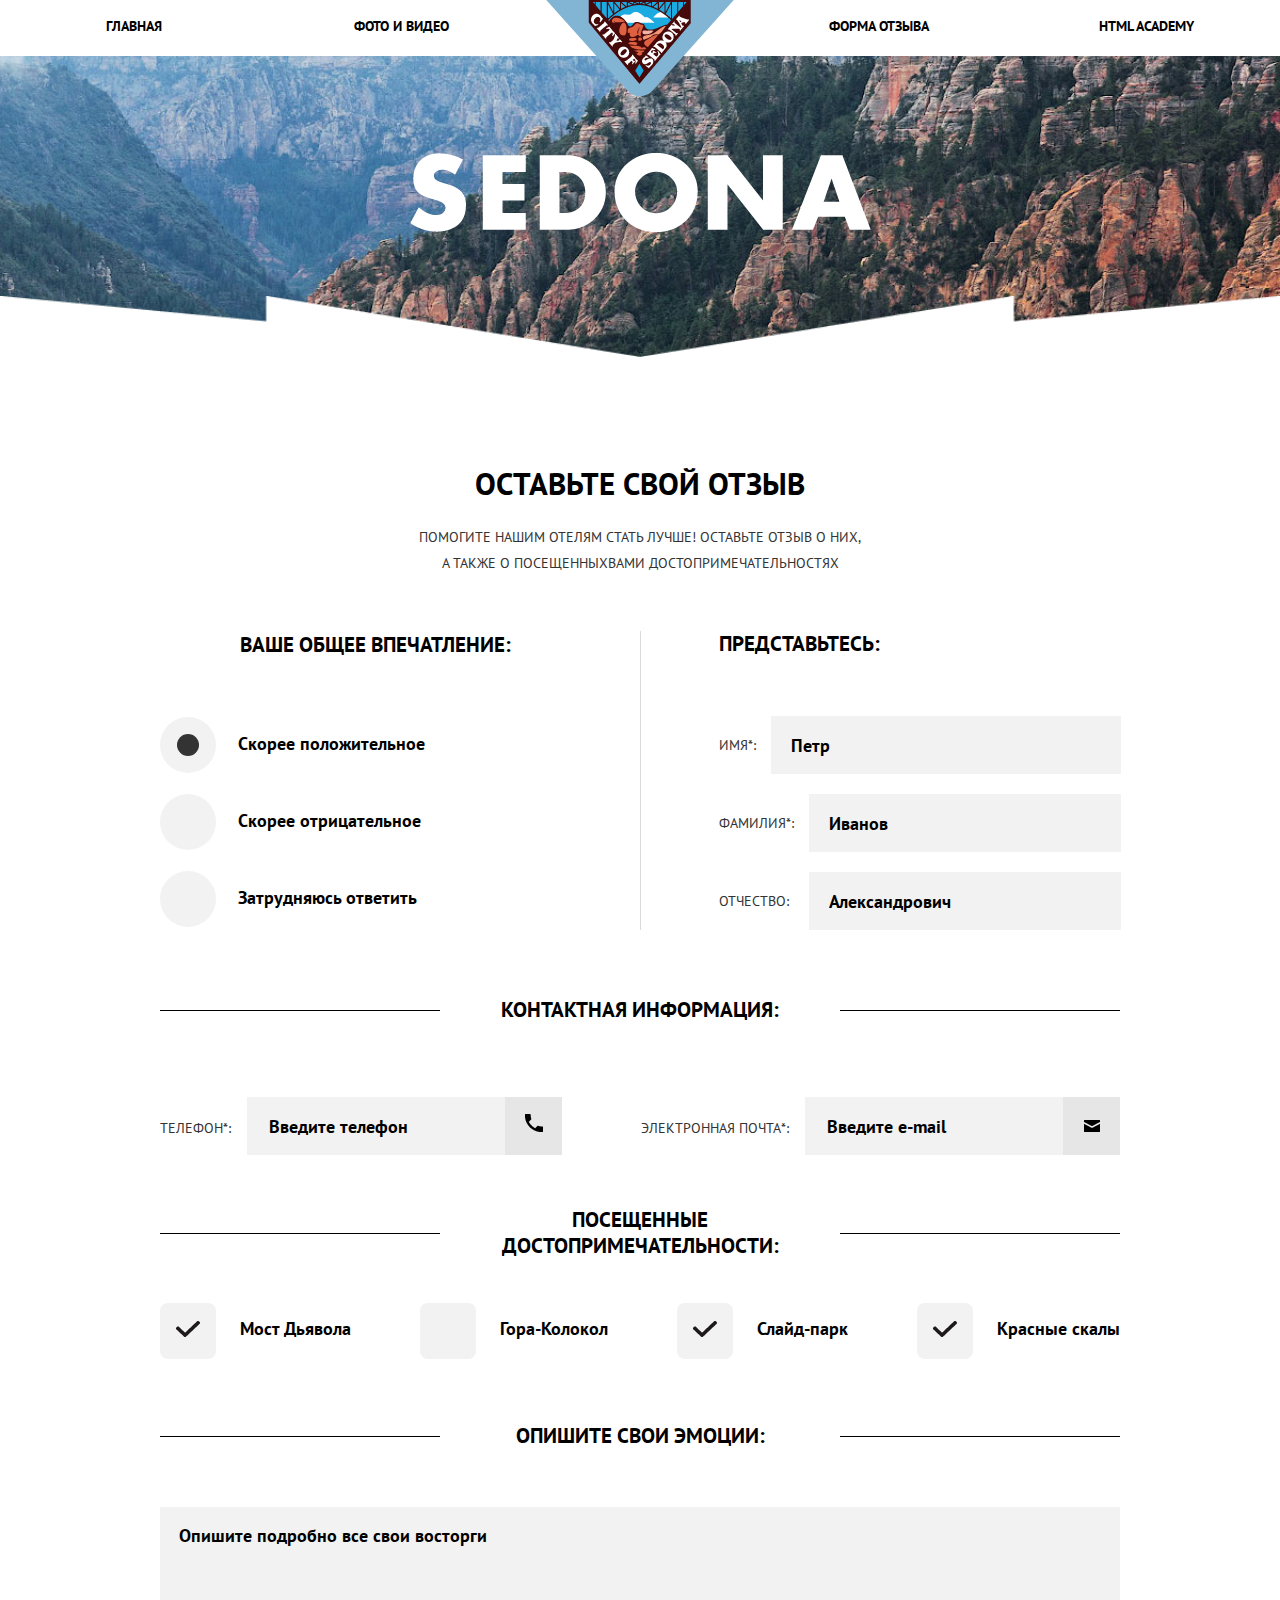
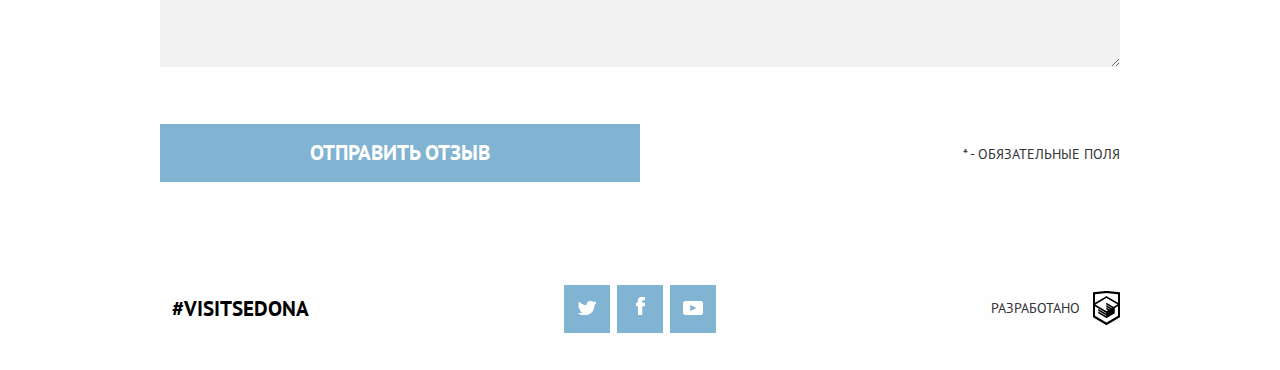
<file: index.html>
<!DOCTYPE html>
<html lang="ru" class="no-js">
<head>
  <meta charset="UTF-8">
  <link rel="stylesheet" href="css/style.css">
  <meta name="viewport" content="width=device-width, initial-scale=1">
  <meta name="description" content="Отели SEDONA">


  <script>
    // Маркер работающего javascript
    document.documentElement.className = document.documentElement.className.replace('no-js', 'js');
  </script>


  <title>Форма отзыва отели SEDONA</title>
</head>
<body>

  <svg xmlns="http://www.w3.org/2000/svg" xmlns:xlink="http://www.w3.org/1999/xlink" style="display:none"><symbol id="htmlacademy" viewbox="0 0 27 34"><image width="27" height="34" xlink:href="[data-uri]"/></symbol><symbol id="icon-cross" viewbox="0 0 23 22"><image width="23" height="22" xlink:href="[data-uri]"/></symbol><symbol id="icon-facebook" viewbox="0 0 9 18"><image width="9" height="18" xlink:href="[data-uri]"/></symbol><symbol id="icon-menu" viewbox="0 0 23 21"><image width="23" height="21" xlink:href="[data-uri]"/></symbol><symbol id="icon-twitter" viewbox="0 0 18 14"><image width="18" height="14" xlink:href="[data-uri]"/></symbol><symbol id="icon-youtube" viewbox="0 0 20 14"><image width="20" height="14" xlink:href="[data-uri]"/></symbol><symbol id="intro-triangle-l" viewbox="0 0 1200 57"><image width="1200" height="57" xlink:href="[data-uri]"/></symbol><symbol id="intro-triangle-s" viewbox="0 0 320 57"><image x="-440" width="1201" height="57" xlink:href="[data-uri]"/></symbol><symbol id="logo--lg" viewbox="0 0 188 96"><image width="188" height="96" xlink:href="[data-uri]"/></symbol><symbol id="logo--m" viewbox="0 0 102 83"><image width="102" height="83" xlink:href="[data-uri]"/></symbol><symbol id="logo--s" viewbox="0 0 102 83"><image width="102" height="83" xlink:href="[data-uri]"/></symbol><symbol id="mail" viewbox="0 0 16 12"><image width="16" height="12" xlink:href="[data-uri]"/></symbol><symbol id="phone" viewbox="0 0 18 18"><image width="18" height="18" xlink:href="[data-uri]"/></symbol><symbol id="text-sedona--lg" viewbox="0 0 461 79"><image width="461" height="79" xlink:href="[data-uri]"/></symbol><symbol id="text-sedona--m" viewbox="0 0 458 78"><image width="458" height="78" xlink:href="[data-uri]"/></symbol><symbol id="text-sedona--s" viewbox="0 0 229 39"><image width="229" height="39" xlink:href="[data-uri]"/></symbol><symbol id="tick" viewbox="0 0 24 16"><image width="24" height="16" xlink:href="[data-uri]"/></symbol></svg>

  <header class="page-header">
    <div class="page-header__wrapper">

      <div class="page-header__menu">
        <div class="page-header__container">
          <a href="#" class="page-header__logo logo">
            <svg class="logo-s" width="102" height="83"><use xlink:href="#logo--s"></use></svg>
            <svg class="logo-m" width="102" height="83"><use xlink:href="#logo--m"></use></svg>
            <svg class="logo-lg" width="188" height="96"><use xlink:href="#logo--lg"></use></svg>
          </a>

          <button class="page-header__btn-wrap btn-toggle">
            <svg width="23" height="21"><use xlink:href="#icon-menu"></use></svg>
          </button>
        </div>
      </div>

      <div class="page-header__navbar-wrap navbar">
        <div class="navbar__container">
          <button class="navbar__btn-wrap btn-toggle">
            <svg width="23" height="22"><use xlink:href="#icon-cross"></use></svg>
          </button>
        </div>

        <nav class="navbar__nav-wrapper navbar__nav-toggle-wrap main-nav main-nav-toggle">
          <ul class="main-nav__list main-nav-toggle__list">
            <li class="main-nav__item main-nav-toggle__item">
              <a href="#" class="main-nav__link main-nav-toggle__link">ГЛАВНАЯ</a>
            </li>
            <li class="main-nav__item main-nav-toggle__item">
              <a href="#" class="main-nav__link main-nav-toggle__link">ФОТО И ВИДЕО</a>
            </li>
            <li class="main-nav__item main-nav-toggle__item">
              <a href="#" class="main-nav__link main-nav-toggle__link">ФОРМА ОТЗЫВА</a>
            </li>
            <li class="main-nav__item main-nav-toggle__item">
              <a href="#" class="main-nav__link main-nav-toggle__link">HTML ACADEMY</a>
            </li>
          </ul>
        </nav>
      </div>
    </div>

    <div class="page-header__icon-inner">
      <p class="page-header__icon-sedona">
        <svg class="text-sedona" width="229" height="39"><use xlink:href="#text-sedona--lg"></use></svg>
      </p>
      <picture class="">
        <source media="(min-width: 1200px)" srcset="img/intro-triangle-l.png">
        <source media="(min-width: 768px)" srcset="img/intro-triangle-m.png">
        <img src="img/intro-triangle-s.png" alt="" class="page-header__icon-triangle">
      </picture>
    </div>
  </header>

  <main>
    <div class="reviews">
      <h2 class="reviews__title">ОСТАВЬТЕ СВОЙ ОТЗЫВ</h2>
      <p class="reviews__text">ПОМОГИТЕ НАШИМ ОТЕЛЯМ СТАТЬ ЛУЧШЕ! ОСТАВЬТЕ ОТЗЫВ О НИХ, А ТАКЖЕ О ПОСЕЩЕННЫХВАМИ ДОСТОПРИМЕЧАТЕЛЬНОСТЯХ</p>

      <form class="reviews__form-wrap form" name="form-reviews" method="post" novalidate>
        <section class="form__personal-data personal-data">
          <div class="personal-data__container">
            <h3 class="personal-data__title">ПРЕДСТАВЬТЕСЬ:</h3>
            <div class="personal-data__wrapper">
              <div class="personal-data__item">
                <label class="personal-data__label">
                  <span class="personal-data__text">ИМЯ*:</span>
                  <input class="personal-data-select" type="text" name="name" placeholder="Петр" required />
                </label>
              </div>

              <div class="personal-data__item">
                <label class="personal-data__label">
                  <span class="personal-data__text">ФАМИЛИЯ*:</span>
                  <input class="personal-data-select" type="text" name="surname" placeholder="Иванов" required />
                </label>
              </div>

              <div class="personal-data__item">
                <label class="personal-data__label">
                  <span class="personal-data__text">ОТЧЕСТВО:</span>
                  <input class="personal-data-select" type="text" name="patronymic" placeholder="Александрович" />
                </label>
              </div>
            </div>
          </div>
        </section>

        <section class="form__contacts contacts">
          <div class="contacts__container">
            <h3 class="contacts__title">КОНТАКТНАЯ ИНФОРМАЦИЯ:</h3>
            <div class="contacts__wrapper">

              <div class="contacts__item">
                <div class="contacts__label">
                  <span class="contacts__text contacts__text1">ТЕЛЕФОН*:</span>
                  <span class="contacts__text contacts__text2">КОНТАКТНЫЙ ТЕЛЕФОН*:</span>
                  <input class="contacts-select" type="tel" pattern="[0-9]{5,11}" name="phone" placeholder="Введите телефон" required />
                  <span class="contacts__icon"><svg width="18" height="18"><use xlink:href="#phone"></use></svg></span>
                  <div class="contacts__requirements">Ошибка, перепроверьте номер</div>
                </div>
              </div>

              <div class="contacts__item">
                <div class="contacts__label">
                  <span class="contacts__text">ЭЛЕКТРОННАЯ ПОЧТА*:</span>
                  <input class="contacts-select" type="email" placeholder="Введите e-mail" name="email" required />
                  <span class="contacts__icon"><svg width="16" height="12"><use xlink:href="#mail"></use></svg></span>
                </div>
              </div>
            </div>
          </div>
        </section>

        <section class="form__impression impression">
          <div class="impression__container">
            <h3 class="impression__title">ВАШЕ ОБЩЕЕ ВПЕЧАТЛЕНИЕ:</h3>
            <div class="impression__wrapper">

              <div class="impression__item">
                <label class="impression__controls" for="impression-select1">
                  <input id="impression-select1" type="checkbox" name="bridge" checked />
                  <span class="impression__icon"></span>
                  <span class="impression__text">Скорее положительное</span>
                </label>
              </div>

              <div class="impression__item">
                <label class="impression__controls" for="impression-select2">
                  <input id="impression-select2" type="checkbox" name="bridge" />
                  <span class="impression__icon"></span>
                  <span class="impression__text">Скорее отрицательное</span>
                </label>
              </div>

              <div class="impression__item">
                <label class="impression__controls" for="impression-select3">
                  <input id="impression-select3" type="checkbox" name="bridge" />
                  <span class="impression__icon"></span>
                  <span class="impression__text">Затрудняюсь ответить</span>
                </label>
              </div>
            </div>
          </div>
        </section>

        <section class="form__showplace showplace">
          <div class="showplace__container">
            <h3 class="showplace__title">ПОСЕЩЕННЫЕ ДОСТОПРИМЕЧАТЕЛЬНОСТИ:</h3>
            <div class="showplace__wrapper">
              <div class="showplace__item">
                <label class="showplace__controls" for="showplace-select1">
                  <input id="showplace-select1" type="checkbox" name="bridge" checked />
                  <span class="showplace__icon"><svg class="tick" width="24" height="16"><use xlink:href="#tick"></use></svg></span>
                  <span class="showplace__text">Мост Дьявола</span>
                </label>
              </div>

              <div class="showplace__item">
                <label class="showplace__controls" for="showplace-select3">
                  <input id="showplace-select3" type="checkbox" name="bridge" checked />
                  <span class="showplace__icon">
                    <svg class="tick" width="24" height="16"><use xlink:href="#tick"></use></svg>
                  </span>
                  <span class="showplace__text">Слайд-парк</span>
                </label>
              </div>

              <div class="showplace__item">
                <label class="showplace__controls" for="showplace-select2">
                  <input id="showplace-select2" type="checkbox" name="bridge" />
                  <span class="showplace__icon">
                    <svg class="tick" width="24" height="16"><use xlink:href="#tick"></use></svg>
                  </span>
                  <span class="showplace__text">Гора-Колокол</span>
                </label>
              </div>

              <div class="showplace__item">
                <label class="showplace__controls" for="showplace-select4">
                  <input id="showplace-select4" type="checkbox" name="bridge" checked />
                  <span class="showplace__icon">
                    <svg class="tick" width="24" height="16"><use xlink:href="#tick"></use></svg>
                  </span>
                  <span class="showplace__text">Красные скалы</span>
                </label>
              </div>
            </div>
          </div>
        </section>

        <section class="form__emotion emotion">
          <div class="emotion__container">
            <h3 class="emotion__title">ОПИШИТЕ СВОИ ЭМОЦИИ:</h3>
            <textarea class="emotion__textarea" name="emotion_text" placeholder="Опишите подробно все свои восторги"></textarea>
          </div>
        </section>

        <div class="form__container">
          <button class="form__btn-wrap btn-push">ОТПРАВИТЬ ОТЗЫВ</button>

          <span class="form__text">* - ОБЯЗАТЕЛЬНЫЕ ПОЛЯ</span>
        </div>
      </form>
    </div>
  </main>

  <footer class="page-footer">
    <div class="page-footer__container">
      <div class="page-footer__inner">
        <a href="#" class="page-footer__hashtag">#VISITSEDONA</a>

        <div class="page-footer__social social-footer">
          <a href="" class="social-footer__item social-footer__twitter">
            <svg width="18" height="14"><use xlink:href="#icon-twitter"></use></svg>
          </a>
          <a href="" class="social-footer__item social-footer__facebook">
            <svg width="9" height="18"><use xlink:href="#icon-facebook"></use></svg>
          </a>
          <a href="" class="social-footer__item social-footer__youtube">
            <svg width="20" height="14"><use xlink:href="#icon-youtube"></use></svg>
          </a>
        </div>
        <div class="page-footer__wrapper">
          <span class="page-footer__text">РАЗРАБОТАНО</span>
          <span class="page-footer__icon"><svg class="htmlacademy" width="27" height="34"><use xlink:href="#htmlacademy"></use></svg>
          </span>
        </div>
      </div>
    </div>
  </footer>

  <div class="overlay-success">
    <div class="overlay-success__wrapper">
      <h2 class="overlay-success__title">ВАШ ОТЗЫВ ОТПРАВЛЕН!</h2>
      <div class="overlay-success__text-wrap">
        <p class="overlay-success__text">СПАСИБО ЗА ВАШЕ УЧАСТИЕ, ВАШ ОТЗЫВ УЖЕ ПОСТУПИЛ К НАМ.</p>
        <p class="overlay-success__text">В БЛИЖАЙШЕЕ ВРЕМЯ МЫ ОПУБЛИКУЕМ ЕГО НА САЙТЕ.</p>
      </div>
      <div class="overlay-success__inner">
        <button class="overlay-success__btn-wrap btn-success">ЗАКРЫТЬ ОКНО</button>
      </div>
    </div>
  </div>

  <div class="overlay-error">
    <div class="overlay-error__wrapper">
      <h2 class="overlay-error__title">ЧТО-ТО ПОШЛО НЕ ТАК!</h2>
      <p class="overlay-error__text">ПРОВЕРЬТЕ ПОЛЯ, ВЫДЕЛЕННЫЕ КРАСНЫМ, СКОРЕЕ ВСЕГО ВЫ ЗАБЫЛИ ИХ ЗАПОЛНИТЬ</p>
      <button class="overlay-error__btn-wrap btn-error">ОК</button>
    </div>
  </div>

  <script src="js/script.min.js"></script>

</body>
</html>
</file>
<file: css/style.css>
/*! normalize.css v7.0.0 | MIT License | github.com/necolas/normalize.css */
/* Document
   ========================================================================== */
/**
 * 1. Correct the line height in all browsers.
 * 2. Prevent adjustments of font size after orientation changes in
 *    IE on Windows Phone and in iOS.
 */
html {
  line-height: 1.15;
  /* 1 */
  -ms-text-size-adjust: 100%;
  /* 2 */
  -webkit-text-size-adjust: 100%;
  /* 2 */ }

/* Sections
   ========================================================================== */
/**
 * Remove the margin in all browsers (opinionated).
 */
body {
  margin: 0; }

/**
 * Add the correct display in IE 9-.
 */
article,
aside,
footer,
header,
nav,
section {
  display: block; }

/**
 * Correct the font size and margin on `h1` elements within `section` and
 * `article` contexts in Chrome, Firefox, and Safari.
 */
h1 {
  font-size: 2em;
  margin: 0.67em 0; }

/* Grouping content
   ========================================================================== */
/**
 * Add the correct display in IE 9-.
 * 1. Add the correct display in IE.
 */
figcaption,
figure,
main {
  /* 1 */
  display: block; }

/**
 * Add the correct margin in IE 8.
 */
figure {
  margin: 1em 40px; }

/**
 * 1. Add the correct box sizing in Firefox.
 * 2. Show the overflow in Edge and IE.
 */
hr {
  box-sizing: content-box;
  /* 1 */
  height: 0;
  /* 1 */
  overflow: visible;
  /* 2 */ }

/**
 * 1. Correct the inheritance and scaling of font size in all browsers.
 * 2. Correct the odd `em` font sizing in all browsers.
 */
pre {
  font-family: monospace, monospace;
  /* 1 */
  font-size: 1em;
  /* 2 */ }

/* Text-level semantics
   ========================================================================== */
/**
 * 1. Remove the gray background on active links in IE 10.
 * 2. Remove gaps in links underline in iOS 8+ and Safari 8+.
 */
a {
  background-color: transparent;
  /* 1 */
  -webkit-text-decoration-skip: objects;
  /* 2 */ }

/**
 * 1. Remove the bottom border in Chrome 57- and Firefox 39-.
 * 2. Add the correct text decoration in Chrome, Edge, IE, Opera, and Safari.
 */
abbr[title] {
  border-bottom: none;
  /* 1 */
  text-decoration: underline;
  /* 2 */
  text-decoration: underline dotted;
  /* 2 */ }

/**
 * Prevent the duplicate application of `bolder` by the next rule in Safari 6.
 */
b,
strong {
  font-weight: inherit; }

/**
 * Add the correct font weight in Chrome, Edge, and Safari.
 */
b,
strong {
  font-weight: bolder; }

/**
 * 1. Correct the inheritance and scaling of font size in all browsers.
 * 2. Correct the odd `em` font sizing in all browsers.
 */
code,
kbd,
samp {
  font-family: monospace, monospace;
  /* 1 */
  font-size: 1em;
  /* 2 */ }

/**
 * Add the correct font style in Android 4.3-.
 */
dfn {
  font-style: italic; }

/**
 * Add the correct background and color in IE 9-.
 */
mark {
  background-color: #ff0;
  color: #000; }

/**
 * Add the correct font size in all browsers.
 */
small {
  font-size: 80%; }

/**
 * Prevent `sub` and `sup` elements from affecting the line height in
 * all browsers.
 */
sub,
sup {
  font-size: 75%;
  line-height: 0;
  position: relative;
  vertical-align: baseline; }

sub {
  bottom: -0.25em; }

sup {
  top: -0.5em; }

/* Embedded content
   ========================================================================== */
/**
 * Add the correct display in IE 9-.
 */
audio,
video {
  display: inline-block; }

/**
 * Add the correct display in iOS 4-7.
 */
audio:not([controls]) {
  display: none;
  height: 0; }

/**
 * Remove the border on images inside links in IE 10-.
 */
img {
  border-style: none; }

/**
 * Hide the overflow in IE.
 */
svg:not(:root) {
  overflow: hidden; }

/* Forms
   ========================================================================== */
/**
 * 1. Change the font styles in all browsers (opinionated).
 * 2. Remove the margin in Firefox and Safari.
 */
button,
input,
optgroup,
select,
textarea {
  font-family: sans-serif;
  /* 1 */
  font-size: 100%;
  /* 1 */
  line-height: 1.15;
  /* 1 */
  margin: 0;
  /* 2 */ }

/**
 * Show the overflow in IE.
 * 1. Show the overflow in Edge.
 */
button,
input {
  /* 1 */
  overflow: visible; }

/**
 * Remove the inheritance of text transform in Edge, Firefox, and IE.
 * 1. Remove the inheritance of text transform in Firefox.
 */
button,
select {
  /* 1 */
  text-transform: none; }

/**
 * 1. Prevent a WebKit bug where (2) destroys native `audio` and `video`
 *    controls in Android 4.
 * 2. Correct the inability to style clickable types in iOS and Safari.
 */
button,
html [type="button"],
[type="reset"],
[type="submit"] {
  -webkit-appearance: button;
  /* 2 */ }

/**
 * Remove the inner border and padding in Firefox.
 */
button::-moz-focus-inner,
[type="button"]::-moz-focus-inner,
[type="reset"]::-moz-focus-inner,
[type="submit"]::-moz-focus-inner {
  border-style: none;
  padding: 0; }

/**
 * Restore the focus styles unset by the previous rule.
 */
button:-moz-focusring,
[type="button"]:-moz-focusring,
[type="reset"]:-moz-focusring,
[type="submit"]:-moz-focusring {
  outline: 1px dotted ButtonText; }

/**
 * Correct the padding in Firefox.
 */
fieldset {
  padding: 0.35em 0.75em 0.625em; }

/**
 * 1. Correct the text wrapping in Edge and IE.
 * 2. Correct the color inheritance from `fieldset` elements in IE.
 * 3. Remove the padding so developers are not caught out when they zero out
 *    `fieldset` elements in all browsers.
 */
legend {
  box-sizing: border-box;
  /* 1 */
  color: inherit;
  /* 2 */
  display: table;
  /* 1 */
  max-width: 100%;
  /* 1 */
  padding: 0;
  /* 3 */
  white-space: normal;
  /* 1 */ }

/**
 * 1. Add the correct display in IE 9-.
 * 2. Add the correct vertical alignment in Chrome, Firefox, and Opera.
 */
progress {
  display: inline-block;
  /* 1 */
  vertical-align: baseline;
  /* 2 */ }

/**
 * Remove the default vertical scrollbar in IE.
 */
textarea {
  overflow: auto; }

/**
 * 1. Add the correct box sizing in IE 10-.
 * 2. Remove the padding in IE 10-.
 */
[type="checkbox"],
[type="radio"] {
  box-sizing: border-box;
  /* 1 */
  padding: 0;
  /* 2 */ }

/**
 * Correct the cursor style of increment and decrement buttons in Chrome.
 */
[type="number"]::-webkit-inner-spin-button,
[type="number"]::-webkit-outer-spin-button {
  height: auto; }

/**
 * 1. Correct the odd appearance in Chrome and Safari.
 * 2. Correct the outline style in Safari.
 */
[type="search"] {
  -webkit-appearance: textfield;
  /* 1 */
  outline-offset: -2px;
  /* 2 */ }

/**
 * Remove the inner padding and cancel buttons in Chrome and Safari on macOS.
 */
[type="search"]::-webkit-search-cancel-button,
[type="search"]::-webkit-search-decoration {
  -webkit-appearance: none; }

/**
 * 1. Correct the inability to style clickable types in iOS and Safari.
 * 2. Change font properties to `inherit` in Safari.
 */
::-webkit-file-upload-button {
  -webkit-appearance: button;
  /* 1 */
  font: inherit;
  /* 2 */ }

/* Interactive
   ========================================================================== */
/*
 * Add the correct display in IE 9-.
 * 1. Add the correct display in Edge, IE, and Firefox.
 */
details,
menu {
  display: block; }

/*
 * Add the correct display in all browsers.
 */
summary {
  display: list-item; }

/* Scripting
   ========================================================================== */
/**
 * Add the correct display in IE 9-.
 */
canvas {
  display: inline-block; }

/**
 * Add the correct display in IE.
 */
template {
  display: none; }

/* Hidden
   ========================================================================== */
/**
 * Add the correct display in IE 10-.
 */
[hidden] {
  display: none; }

h1, h2, h3 {
  margin: 0;
  padding: 0; }

p {
  margin: 0;
  padding: 0; }

span {
  margin: 0;
  padding: 0; }

ul, li {
  margin: 0;
  padding: 0; }

button {
  padding: 0;
  margin: 0; }

picture:focus {
  outline: none; }

/* pt-sans-regular*/
@font-face {
  font-family: 'PT Sans';
  src: url("../fonts/subset-PTSans-Regular.woff2") format("woff2"), url("../fonts/subset-PTSans-Regular.woff") format("woff"), url("../fonts/subset-PTSans-Regular.ttf") format("truetype");
  font-style: normal;
  font-weight: 400; }

/* pt-sans-Bold*/
@font-face {
  font-family: 'PT Sans';
  src: url("../fonts/subset-PTSans-Bold.woff2") format("woff2"), url("../fonts/subset-PTSans-Bold.woff") format("woff"), url("../fonts/subset-PTSans-Bold.ttf") format("truetype");
  font-style: normal;
  font-weight: 700; }

body {
  min-width: 320px;
  margin: 0;
  font-family: "PT Sans", sans-serif;
  color: #000; }

.page-header {
  position: relative;
  height: 437px;
  background-size: cover; }
  .page-header__menu {
    height: 56px;
    background-color: #fff; }
  .page-header__container {
    margin: 0 auto;
    padding-left: 15px;
    padding-right: 15px;
    position: relative; }
    .page-header__container:after {
      content: '';
      display: block;
      clear: both; }
  .page-header__logo {
    position: absolute;
    left: 0;
    right: 0;
    margin: 0 auto;
    text-align: center; }
  .page-header__btn-wrap {
    float: right;
    margin-top: 17px; }
  .page-header__navbar-wrap {
    position: absolute;
    top: -223px;
    left: 0;
    width: 100%; }
  .page-header__icon-inner {
    position: absolute;
    left: 0;
    bottom: -3px;
    width: 100%;
    text-align: center; }
  .page-header__icon-triangle {
    width: 100%;
    margin-top: 8px; }

.logo {
  width: 188px; }
  .logo .logo-m {
    display: none; }

.btn-toggle {
  width: 23px;
  height: 22px;
  border: transparent;
  background-color: transparent;
  box-sizing: border-box; }
  .btn-toggle:active {
    transform: scale(0.85); }
  .btn-toggle:focus {
    outline: none; }

.navbar {
  height: 223px;
  box-sizing: border-box; }
  .navbar__container {
    margin: 0 auto;
    padding-left: 15px;
    padding-right: 15px; }
    .navbar__container:after {
      content: '';
      display: block;
      clear: both; }
  .navbar__btn-wrap {
    position: relative;
    z-index: 2;
    float: right;
    margin-top: 16px; }

.reviews {
  height: 1901px; }
  .reviews__title {
    padding-top: 38px;
    font-family: "PT Sans", sans-serif;
    font-weight: 700;
    font-size: 18px;
    line-height: 26px;
    color: #000;
    text-align: center; }
  .reviews__text {
    font-family: "PT Sans", sans-serif;
    font-weight: 400;
    font-size: 14px;
    line-height: 26px;
    color: #333;
    padding-top: 25px;
    text-align: center; }
  .reviews__form-wrap {
    margin-top: 10px; }

.form {
  display: -ms-flexbox;
  display: flex;
  box-sizing: border-box; }
  .form__container {
    margin: 0 auto;
    padding-left: 15px;
    padding-right: 15px; }
    .form__container:after {
      content: '';
      display: block;
      clear: both; }
  .form__text {
    font-family: "PT Sans", sans-serif;
    font-weight: 400;
    font-size: 14px;
    line-height: 26px;
    color: #333;
    height: 58px;
    line-height: 58px; }

.impression {
  height: 289px;
  box-sizing: border-box; }
  .impression__container {
    margin: 0 auto;
    padding-left: 15px;
    padding-right: 15px; }
    .impression__container:after {
      content: '';
      display: block;
      clear: both; }
  .impression__title {
    font-family: "PT Sans", sans-serif;
    font-weight: 700;
    font-size: 18px;
    line-height: 26px;
    color: #000;
    text-align: center;
    margin-top: 18px; }
  .impression__wrapper {
    margin-top: 37px; }
  .impression__item {
    margin-bottom: 44px; }
    .impression__item:last-child {
      margin-bottom: 0; }
    .impression__item input {
      display: none; }
    .impression__item #impression-select1:checked ~ .impression__icon:before,
    .impression__item #impression-select2:checked ~ .impression__icon:before,
    .impression__item #impression-select3:checked ~ .impression__icon:before {
      opacity: 1; }
  .impression__controls {
    position: relative; }
  .impression__icon {
    position: absolute;
    top: -17px;
    width: 56px;
    height: 56px;
    background-color: #f2f2f2;
    border-radius: 50%; }
    .impression__icon:before {
      position: absolute;
      top: 0;
      bottom: 0;
      left: 0;
      right: 0;
      margin: auto;
      content: '';
      width: 22px;
      height: 22px;
      border-radius: 50%;
      background-color: #333333;
      opacity: 0; }
  .impression__text {
    font-family: "PT Sans", sans-serif;
    font-weight: 700;
    font-size: 18px;
    line-height: 26px;
    color: #000;
    margin-left: 78px; }

.personal-data {
  height: 305px;
  box-sizing: border-box; }
  .personal-data__container {
    margin: 0 auto;
    padding-left: 15px;
    padding-right: 15px; }
    .personal-data__container:after {
      content: '';
      display: block;
      clear: both; }
  .personal-data__title {
    font-family: "PT Sans", sans-serif;
    font-weight: 700;
    font-size: 18px;
    line-height: 26px;
    color: #000;
    text-align: center;
    padding-top: 18px; }
  .personal-data__wrapper {
    margin-top: 21px; }
  .personal-data__item {
    margin-bottom: 20px; }
    .personal-data__item:last-child {
      margin-bottom: 0; }
    .personal-data__item .personal-data-select {
      font-family: "PT Sans", sans-serif;
      font-weight: 700;
      font-size: 18px;
      line-height: 26px;
      color: #000;
      margin-left: 14px;
      padding-left: 20px;
      width: 194px;
      height: 58px;
      background-color: #f2f2f2;
      border: none;
      box-sizing: border-box; }
      .personal-data__item .personal-data-select::-webkit-input-placeholder {
        font-family: "PT Sans", sans-serif;
        font-weight: 700;
        font-size: 18px;
        line-height: 26px;
        color: #000; }
      .personal-data__item .personal-data-select:-ms-input-placeholder {
        font-family: "PT Sans", sans-serif;
        font-weight: 700;
        font-size: 18px;
        line-height: 26px;
        color: #000; }
      .personal-data__item .personal-data-select::placeholder {
        font-family: "PT Sans", sans-serif;
        font-weight: 700;
        font-size: 18px;
        line-height: 26px;
        color: #000; }
      .personal-data__item .personal-data-select:focus {
        outline: none; }
    .personal-data__item:first-child .personal-data-select {
      width: 230px; }
  .personal-data__label {
    display: -ms-flexbox;
    display: flex;
    -ms-flex-pack: justify;
        justify-content: space-between; }
  .personal-data__text {
    font-family: "PT Sans", sans-serif;
    font-weight: 400;
    font-size: 14px;
    line-height: 26px;
    color: #333;
    line-height: 58px; }

.contacts {
  height: 317px;
  box-sizing: border-box; }
  .contacts__container {
    margin: 0 auto;
    padding-left: 15px;
    padding-right: 15px; }
    .contacts__container:after {
      content: '';
      display: block;
      clear: both; }
  .contacts__title {
    font-family: "PT Sans", sans-serif;
    font-weight: 700;
    font-size: 18px;
    line-height: 26px;
    color: #000;
    text-align: center;
    margin-top: 19px; }
  .contacts__wrapper {
    margin-top: 19px; }
  .contacts__item {
    margin-bottom: 42px; }
    .contacts__item:last-child {
      margin-bottom: 0; }
    .contacts__item .contacts-select {
      font-family: "PT Sans", sans-serif;
      font-weight: 700;
      font-size: 18px;
      line-height: 26px;
      color: #000;
      margin-top: 7px;
      padding-left: 22px;
      width: 280px;
      height: 58px;
      background-color: #f2f2f2;
      border: none;
      box-sizing: border-box; }
      .contacts__item .contacts-select::-webkit-input-placeholder {
        font-family: "PT Sans", sans-serif;
        font-weight: 700;
        font-size: 18px;
        line-height: 26px;
        color: #000; }
      .contacts__item .contacts-select:-ms-input-placeholder {
        font-family: "PT Sans", sans-serif;
        font-weight: 700;
        font-size: 18px;
        line-height: 26px;
        color: #000; }
      .contacts__item .contacts-select::placeholder {
        font-family: "PT Sans", sans-serif;
        font-weight: 700;
        font-size: 18px;
        line-height: 26px;
        color: #000; }
      .contacts__item .contacts-select:focus {
        outline: none; }
      .contacts__item .contacts-select:invalid:focus:not(:placeholder-shown) ~ .contacts__requirements {
        display: inline-block; }
      .contacts__item .contacts-select:invalid:not(:focus):not(:placeholder-shown) ~ .contacts__requirements {
        display: inline-block; }
  .contacts__label {
    position: relative; }
  .contacts__text {
    font-family: "PT Sans", sans-serif;
    font-weight: 400;
    font-size: 14px;
    line-height: 26px;
    color: #333; }
  .contacts__icon {
    position: absolute;
    right: 0;
    bottom: 0;
    width: 57px;
    height: 58px;
    line-height: 58px;
    text-align: center;
    background-color: #e6e6e6; }
  .contacts__requirements {
    font-family: "PT Sans", sans-serif;
    font-weight: 400;
    font-size: 14px;
    line-height: 26px;
    color: #333;
    display: none;
    position: absolute;
    width: 200px;
    color: #ff5c5c; }

.showplace {
  height: 409px;
  box-sizing: border-box; }
  .showplace__container {
    margin: 0 auto;
    padding-left: 15px;
    padding-right: 15px; }
    .showplace__container:after {
      content: '';
      display: block;
      clear: both; }
  .showplace__title {
    font-family: "PT Sans", sans-serif;
    font-weight: 700;
    font-size: 18px;
    line-height: 26px;
    color: #000;
    text-align: center;
    margin-top: 18px; }
  .showplace__wrapper {
    margin-top: 31px; }
  .showplace__item {
    margin-bottom: 54px;
    box-sizing: border-box; }
    .showplace__item:last-child {
      margin-bottom: 0; }
    .showplace__item input {
      display: none; }
    .showplace__item #showplace-select1:checked ~ .showplace__icon .tick,
    .showplace__item #showplace-select2:checked ~ .showplace__icon .tick,
    .showplace__item #showplace-select3:checked ~ .showplace__icon .tick,
    .showplace__item #showplace-select4:checked ~ .showplace__icon .tick {
      opacity: 1; }
  .showplace__controls {
    position: relative; }
  .showplace__icon {
    position: absolute;
    top: -16px;
    left: -1px;
    width: 56px;
    height: 56px;
    line-height: 56px;
    text-align: center;
    background-color: #f2f2f2;
    border-radius: 8px; }
    .showplace__icon svg {
      opacity: 0; }
  .showplace__text {
    font-family: "PT Sans", sans-serif;
    font-weight: 700;
    font-size: 18px;
    line-height: 26px;
    color: #000;
    padding-left: 78px; }

.emotion {
  height: 273px;
  box-sizing: border-box; }
  .emotion__container {
    margin: 0 auto;
    padding-left: 15px;
    padding-right: 15px; }
    .emotion__container:after {
      content: '';
      display: block;
      clear: both; }
  .emotion__title {
    font-family: "PT Sans", sans-serif;
    font-weight: 700;
    font-size: 18px;
    line-height: 26px;
    color: #000;
    text-align: center;
    margin-top: 18px; }
  .emotion__textarea {
    font-family: "PT Sans", sans-serif;
    font-weight: 700;
    font-size: 18px;
    line-height: 26px;
    color: #000;
    margin-top: 17px;
    padding-top: 16px;
    padding-left: 19px;
    width: 100%;
    height: 160px;
    border: none;
    background-color: #f2f2f2;
    box-sizing: border-box; }
    .emotion__textarea::-webkit-input-placeholder {
      font-family: "PT Sans", sans-serif;
      font-weight: 700;
      font-size: 18px;
      line-height: 26px;
      color: #000; }
    .emotion__textarea:-ms-input-placeholder {
      font-family: "PT Sans", sans-serif;
      font-weight: 700;
      font-size: 18px;
      line-height: 26px;
      color: #000; }
    .emotion__textarea::placeholder {
      font-family: "PT Sans", sans-serif;
      font-weight: 700;
      font-size: 18px;
      line-height: 26px;
      color: #000; }

.btn-push {
  width: 280px;
  height: 58px;
  font-family: "PT Sans", sans-serif;
  font-weight: 700;
  font-size: 21px;
  line-height: 58px;
  color: #fff;
  border: transparent;
  background-color: #81b3d2;
  box-sizing: border-box; }
  .btn-push:active {
    transform: scale(0.85); }
  .btn-push:focus {
    outline: none; }

.page-footer {
  height: 233px;
  background-color: #fefefe; }
  .page-footer__container {
    margin: 0 auto;
    padding-left: 15px;
    padding-right: 15px; }
    .page-footer__container:after {
      content: '';
      display: block;
      clear: both; }
  .page-footer__inner {
    padding-top: 26px;
    box-sizing: border-box; }
  .page-footer__hashtag {
    display: block;
    font-family: "PT Sans", sans-serif;
    font-weight: 700;
    font-size: 21px;
    line-height: 26px;
    color: #000;
    text-align: center;
    text-decoration: none;
    box-sizing: border-box; }
  .page-footer__social {
    margin-top: 36px; }
  .page-footer__wrapper {
    position: relative;
    margin-top: 43px;
    text-align: center; }
  .page-footer__text {
    font-family: "PT Sans", sans-serif;
    font-weight: 400;
    font-size: 14px;
    line-height: 26px;
    color: #333;
    padding-right: 40px; }
  .page-footer__icon {
    position: absolute;
    display: inline-block;
    right: 77px;
    top: -3px;
    width: 27px;
    height: 34px; }

.social-footer {
  text-align: center;
  box-sizing: border-box; }
  .social-footer__item {
    display: inline-block;
    margin-right: 3px;
    width: 46px;
    height: 48px;
    line-height: 48px;
    text-align: center;
    background-color: #81b3d2; }
    .social-footer__item:last-child {
      margin-right: 0; }

.overlay-success {
  display: none;
  position: fixed;
  left: 0;
  top: 0;
  width: 100%;
  height: 100%; }
  .overlay-success__wrapper {
    position: absolute;
    z-index: 12;
    left: 50%;
    transform: translate(-50%, 50%);
    width: 640px;
    height: 323px;
    background-color: #fff;
    box-shadow: 0 7px 15px rgba(0, 1, 1, 0.25);
    box-sizing: border-box; }
  .overlay-success__title {
    margin-top: 68px;
    font-family: "PT Sans", sans-serif;
    font-weight: 700;
    font-size: 18px;
    line-height: 26px;
    color: #000;
    text-align: center; }
  .overlay-success__text-wrap {
    margin-top: 25px; }
  .overlay-success__text {
    font-family: "PT Sans", sans-serif;
    font-weight: 400;
    font-size: 14px;
    line-height: 26px;
    color: #333;
    margin: 0 auto;
    width: 240px;
    text-align: center; }
  .overlay-success__inner {
    position: relative;
    margin-top: 28px;
    height: 98px;
    background-color: #f2f2f2; }
  .overlay-success__btn-wrap {
    position: absolute;
    top: 0;
    bottom: 0;
    left: 0;
    right: 0;
    margin: auto; }

.btn-success {
  width: 280px;
  height: 58px;
  font-family: "PT Sans", sans-serif;
  font-weight: 700;
  font-size: 21px;
  line-height: 58px;
  color: #fff;
  border: transparent;
  background-color: #81b3d2;
  box-sizing: border-box; }
  .btn-success:active {
    transform: scale(0.85); }
  .btn-success:focus {
    outline: none; }

.overlay-error {
  display: none;
  position: fixed;
  left: 0;
  top: 0;
  width: 100%;
  height: 100%; }
  .overlay-error__wrapper {
    position: absolute;
    z-index: 12;
    left: 50%;
    transform: translate(-50%, 3%);
    width: 400px;
    height: 280px;
    background-color: #fff;
    box-shadow: 0 7px 15px rgba(0, 1, 1, 0.15);
    box-sizing: border-box; }
  .overlay-error__title {
    margin: 0 auto;
    margin-top: 35px;
    width: 240px;
    font-family: "PT Sans", sans-serif;
    font-weight: 700;
    font-size: 18px;
    line-height: 38px;
    color: #000;
    text-align: center; }
  .overlay-error__text {
    font-family: "PT Sans", sans-serif;
    font-weight: 400;
    font-size: 14px;
    line-height: 26px;
    color: #333;
    margin: 0 auto;
    margin-top: 20px;
    width: 220px;
    text-align: center; }
  .overlay-error__btn-wrap {
    display: block;
    margin: 0 auto;
    margin-top: 18px; }

.btn-error {
  width: 180px;
  height: 58px;
  font-family: "PT Sans", sans-serif;
  font-weight: 700;
  font-size: 21px;
  line-height: 58px;
  color: #fff;
  border: transparent;
  background-color: #81b3d2;
  box-sizing: border-box; }
  .btn-error:active {
    transform: scale(0.85); }
  .btn-error:focus {
    outline: none; }
  @media (min-width: 320px) {
  .page-header {
    background-image: url(../img/fon-nature--s.jpg); }
  .page-header__container {
    width: 280px; }
  .navbar__container {
    width: 280px; }
  .form__container {
    width: 280px; }
  .impression__container {
    width: 280px; }
  .personal-data__container {
    width: 280px; }
  .contacts__container {
    width: 280px; }
  .showplace__container {
    width: 280px; }
  .emotion__container {
    width: 280px; }
  .page-footer__container {
    width: 280px; } }
  @media (min-width: 768px) {
  .page-header {
    height: 347px;
    background-image: url(../img/fon-nature--m.jpg); }
  .page-header__container {
    width: 648px; }
  .page-header__container {
    height: 56px; }
  .page-header__logo {
    z-index: 2; }
  .page-header__btn-wrap {
    display: none; }
  .page-header__navbar-wrap {
    top: 0px; }
  .page-header__icon-sedona svg {
    width: 458px;
    height: 78px; }
  .page-header__icon-triangle {
    margin-top: 60px; }
  .logo .logo-s {
    display: none; }
  .navbar {
    height: 56px; }
  .navbar__container {
    width: 648px; }
  .navbar__btn-wrap {
    display: none; }
  .main-nav {
    height: 56px;
    box-sizing: border-box; }
  .main-nav__list {
    display: -ms-flexbox;
    display: flex;
    padding-top: 13px;
    height: 56px;
    box-sizing: border-box; }
  .main-nav__item {
    -ms-flex-positive: 1;
    flex-grow: 1;
    width: 120px;
    text-align: center;
    list-style-type: none;
    box-sizing: border-box; }
  .main-nav__link {
    font-family: "PT Sans", sans-serif;
    font-weight: 700;
    font-size: 14px;
    line-height: 26px;
    color: #000;
    text-decoration: none; }
  .reviews {
    height: 1654px; }
  .reviews__title {
    padding-top: 74px;
    font-size: 31px; }
  .reviews__text {
    margin: 0 auto;
    padding-top: 29px;
    width: 445px; }
  .reviews__form-wrap {
    margin-top: 50px; }
  .form {
    -ms-flex-wrap: wrap;
    flex-wrap: wrap; }
  .form__personal-data {
    -ms-flex-order: -2;
    order: -2;
    width: 50%; }
  .form__contacts {
    -ms-flex-order: -1;
    order: -1;
    width: 100%; }
  .form__impression {
    -ms-flex-order: -3;
    order: -3;
    width: 50%; }
  .form__showplace, .form__emotion {
    width: 100%; }
  .form__container {
    width: 648px; }
  .form__btn-wrap {
    float: left;
    margin-top: 26px; }
  .form__text {
    float: right;
    margin-top: 27px; }
  .impression:after {
    content: '';
    display: block;
    clear: both; }
  .impression {
    height: 367px; }
  .impression__container {
    width: 648px; }
  .impression__container {
    float: right;
    padding-right: 0;
    width: 324px; }
  .impression__title {
    position: relative;
    margin: 0 auto;
    width: 400px;
    font-family: "PT Sans", sans-serif;
    font-weight: 700;
    font-size: 21px;
    line-height: 26px;
    color: #000;
    text-align: center;
    margin: 0;
    padding-top: 21px;
    text-align: left; }
  .impression__title:before, .impression__title:after {
    position: absolute;
    display: inline-block;
    content: '';
    width: 123px;
    height: 0;
    top: 0;
    bottom: 0;
    margin: auto;
    border-top: 1px solid #000; }
  .impression__title:before {
    display: none; }
  .impression__title:after {
    display: none; }
  .impression__wrapper {
    margin-top: 73px; }
  .impression__item {
    margin-bottom: 51px; }
  .personal-data:after {
    content: '';
    display: block;
    clear: both; }
  .personal-data {
    height: 365px; }
  .personal-data__container {
    width: 648px; }
  .personal-data__container {
    float: left;
    margin-top: 20px;
    padding-left: 0;
    padding-right: 0;
    width: 324px;
    border-left: 1px solid #dbdbdb; }
  .personal-data__title {
    position: relative;
    margin: 0 auto;
    width: 400px;
    font-family: "PT Sans", sans-serif;
    font-weight: 700;
    font-size: 21px;
    line-height: 26px;
    color: #000;
    text-align: center;
    margin: 0;
    padding-top: 0;
    padding-left: 57px;
    text-align: left; }
  .personal-data__title:before, .personal-data__title:after {
    position: absolute;
    display: inline-block;
    content: '';
    width: 123px;
    height: 0;
    top: 0;
    bottom: 0;
    margin: auto;
    border-top: 1px solid #000; }
  .personal-data__title:before {
    display: none; }
  .personal-data__title:after {
    display: none; }
  .personal-data__wrapper {
    margin-top: 59px;
    padding-left: 58px; }
  .personal-data__item {
    margin-bottom: 20px; }
  .personal-data__item .personal-data-select {
    width: 178px; }
  .personal-data__item:first-child .personal-data-select {
    width: 216px; }
  .contacts {
    height: 308px; }
  .contacts__container {
    width: 648px; }
  .contacts__title {
    position: relative;
    margin: 0 auto;
    width: 400px;
    font-family: "PT Sans", sans-serif;
    font-weight: 700;
    font-size: 21px;
    line-height: 26px;
    color: #000;
    text-align: center;
    margin-top: 21px; }
  .contacts__title:before, .contacts__title:after {
    position: absolute;
    display: inline-block;
    content: '';
    width: 123px;
    height: 0;
    top: 0;
    bottom: 0;
    margin: auto;
    border-top: 1px solid #000; }
  .contacts__wrapper {
    margin-top: 24px; }
  .contacts__item {
    margin-bottom: 23px; }
  .contacts__item .contacts-select {
    width: 648px; }
  .showplace {
    height: 306px; }
  .showplace__container {
    width: 648px; }
  .showplace__title {
    position: relative;
    margin: 0 auto;
    width: 400px;
    font-family: "PT Sans", sans-serif;
    font-weight: 700;
    font-size: 21px;
    line-height: 26px;
    color: #000;
    text-align: center;
    margin-top: 20px; }
  .showplace__title:before, .showplace__title:after {
    position: absolute;
    display: inline-block;
    content: '';
    width: 123px;
    height: 0;
    top: 0;
    bottom: 0;
    margin: auto;
    border-top: 1px solid #000; }
  .showplace__wrapper {
    display: -ms-flexbox;
    display: flex;
    -ms-flex-pack: justify;
    justify-content: space-between;
    -ms-flex-wrap: wrap;
    flex-wrap: wrap;
    margin-top: 57px; }
  .showplace__item:nth-child(2) {
    -ms-flex-order: 2;
    order: 2; }
  .showplace__item:nth-child(3) {
    -ms-flex-order: 1;
    order: 1; }
  .showplace__item:last-child {
    -ms-flex-order: 3;
    order: 3; }
  .showplace__icon {
    left: 4px; }
  .showplace__text {
    padding-left: 82px; }
  .emotion {
    height: 295px; }
  .emotion__container {
    width: 648px; }
  .emotion__title {
    position: relative;
    margin: 0 auto;
    width: 400px;
    font-family: "PT Sans", sans-serif;
    font-weight: 700;
    font-size: 21px;
    line-height: 26px;
    color: #000;
    text-align: center;
    margin-top: 20px; }
  .emotion__title:before, .emotion__title:after {
    position: absolute;
    display: inline-block;
    content: '';
    width: 123px;
    height: 0;
    top: 0;
    bottom: 0;
    margin: auto;
    border-top: 1px solid #000; }
  .emotion__textarea {
    margin-top: 58px; }
  .btn-push {
    width: 324px; }
  .page-footer {
    height: 120px; }
  .page-footer__container {
    width: 648px; }
  .page-footer__inner {
    padding-top: 35px; }
  .page-footer__hashtag {
    float: left;
    width: 196px;
    height: 48px;
    line-height: 48px;
    text-align: left; }
  .page-footer__social {
    float: left;
    margin-top: 0; }
  .page-footer__wrapper {
    float: left;
    margin-top: 0px;
    padding-top: 10px;
    width: 196px;
    text-align: right; }
  .page-footer__icon {
    right: 0px;
    top: 6px; }
  .social-footer {
    width: 256px; }
  .overlay-success__wrapper {
    transform: translate(-50%, 20%);
    width: 640px;
    height: 347px; }
  .overlay-success__title {
    margin-top: 61px;
    font-size: 31px; }
  .overlay-success__text-wrap {
    margin-top: 30px; }
  .overlay-success__text {
    width: 440px; }
  .overlay-success__inner {
    margin-top: 32px;
    height: 146px; }
  .btn-success {
    width: 458px; }
  .overlay-error__wrapper {
    transform: translate(-50%, 60%);
    width: 400px;
    height: 347px; }
  .overlay-error__title {
    margin-top: 58px;
    font-size: 31px; }
  .overlay-error__text {
    margin-top: 24px;
    width: 290px; }
  .overlay-error__btn-wrap {
    margin-top: 32px; }
  .btn-error {
    width: 270px; } }
  @media (min-width: 768px) and (max-width: 1199px) {
  .logo .logo-m {
    display: inline-block;
    height: 83px; }
  .contacts__requirements {
    right: -8px;
    top: 0; }
  .showplace__wrapper {
    padding-right: 92px;
    padding-left: 92px; }
  .showplace__item:nth-last-child(-n+2) {
    margin-bottom: 0; }
  .showplace__item {
    margin-bottom: 61px;
    width: 204px; } }
  @media (min-width: 768px) and (min-width: 768px) {
  .main-nav__item:nth-child(2) {
    margin-right: 75px; }
  .main-nav__item:nth-child(3) {
    margin-left: 75px; }
  .impression__title:before {
    left: -123px; }
  .impression__title:after {
    right: -123px; }
  .personal-data__title:before {
    left: -123px; }
  .personal-data__title:after {
    right: -123px; }
  .contacts__title:before {
    left: -123px; }
  .contacts__title:after {
    right: -123px; }
  .showplace__title:before {
    left: -123px; }
  .showplace__title:after {
    right: -123px; }
  .emotion__title:before {
    left: -123px; }
  .emotion__title:after {
    right: -123px; } }
  @media (min-width: 1200px) {
  .page-header {
    height: 357px;
    background-image: url(../img/fon-nature--lg.jpg); }
  .page-header__container {
    width: 960px; }
  .page-header__icon-sedona svg {
    width: 461px;
    height: 79px; }
  .navbar__container {
    width: 960px; }
  .reviews {
    height: 1493px; }
  .reviews__title {
    padding-top: 114px; }
  .reviews__text {
    padding-top: 27px; }
  .reviews__form-wrap {
    margin-top: 35px; }
  .form__container {
    width: 960px; }
  .impression {
    height: 365px; }
  .impression__container {
    width: 960px; }
  .impression__container {
    width: 480px; }
  .impression__title {
    margin-left: 80px; }
  .personal-data {
    height: 365px; }
  .personal-data__container {
    width: 960px; }
  .personal-data__container {
    width: 480px; }
  .personal-data__title {
    padding-left: 78px; }
  .personal-data__wrapper {
    padding-left: 78px; }
  .personal-data__item .personal-data-select {
    width: 312px; }
  .personal-data__item:first-child .personal-data-select {
    width: 350px; }
  .contacts {
    height: 211px; }
  .contacts__container {
    width: 960px; }
  .contacts__wrapper {
    display: -ms-flexbox;
    display: flex;
    -ms-flex-pack: justify;
    justify-content: space-between;
    margin-top: 67px; }
  .contacts__item .contacts-select {
    margin-left: 12px;
    width: 315px; }
  .contacts__text2 {
    display: none; }
  .contacts__requirements {
    top: -25px;
    left: 108px; }
  .showplace {
    height: 216px; }
  .showplace__container {
    width: 960px; }
  .showplace__icon {
    left: 0; }
  .showplace__text {
    padding-left: 80px; }
  .emotion {
    height: 295px; }
  .emotion__container {
    width: 960px; }
  .btn-push {
    width: 480px; }
  .page-footer__container {
    width: 960px; }
  .page-footer__hashtag {
    padding-left: 12px;
    width: 280px; }
  .page-footer__wrapper {
    width: 280px; }
  .social-footer {
    width: 400px; }
  .overlay-success__wrapper {
    transform: translate(-50%, 10%); }
  .overlay-error__wrapper {
    transform: translate(-50%, 60%); } }
  @media (min-width: 768px) and (min-width: 1200px) {
  .main-nav__item:nth-child(2) {
    margin-right: 105px; }
  .main-nav__item:nth-child(3) {
    margin-left: 105px; }
  .impression__title:before, .impression__title:after {
    width: 280px; }
  .impression__title:before {
    left: -280px; }
  .impression__title:after {
    right: -280px; }
  .personal-data__title:before, .personal-data__title:after {
    width: 280px; }
  .personal-data__title:before {
    left: -280px; }
  .personal-data__title:after {
    right: -280px; }
  .contacts__title:before, .contacts__title:after {
    width: 280px; }
  .contacts__title:before {
    left: -280px; }
  .contacts__title:after {
    right: -280px; }
  .showplace__title:before, .showplace__title:after {
    width: 280px; }
  .showplace__title:before {
    left: -280px; }
  .showplace__title:after {
    right: -280px; }
  .emotion__title:before, .emotion__title:after {
    width: 280px; }
  .emotion__title:before {
    left: -280px; }
  .emotion__title:after {
    right: -280px; } }
  @media (max-width: 767px) {
  .page-header__wrapper {
    position: absolute;
    z-index: 5;
    top: 0;
    left: 0;
    width: 100%;
    transition: top 1s ease-out; }
  .page-header__wrapper--active {
    top: 223px; }
  .navbar__nav-wrapper {
    position: absolute;
    top: 0;
    left: 0;
    width: 100%; }
  .main-nav-toggle {
    height: 223px;
    background-color: #81b3d2;
    box-sizing: border-box; }
  .main-nav-toggle__item {
    height: 56px;
    text-align: center;
    list-style-type: none;
    border-bottom: 1px solid #678fa8;
    box-sizing: border-box; }
  .main-nav-toggle__item:last-child {
    height: 55px;
    border-bottom: none; }
  .main-nav-toggle__link {
    font-family: "PT Sans", sans-serif;
    font-weight: 700;
    font-size: 18px;
    line-height: 56px;
    color: #fff;
    text-decoration: none; }
  .form {
    -ms-flex-direction: column;
    flex-direction: column; }
  .form__text {
    display: none; }
  .impression {
    border-top: 1px solid #000; }
  .personal-data {
    border-top: 1px solid #e5e5e5; }
  .contacts {
    border-top: 1px solid #000; }
  .contacts__requirements {
    bottom: -30px;
    left: 20px; }
  .showplace {
    border-top: 1px solid #000; }
  .emotion {
    border-top: 1px solid #000; } }
  @media (max-width: 1199px) {
  .logo .logo-lg {
    display: none; }
  .contacts__text {
    display: block;
    padding-left: 20px; }
  .contacts__text1 {
    display: none; } }

/*# sourceMappingURL=style.css.map */
</file>
